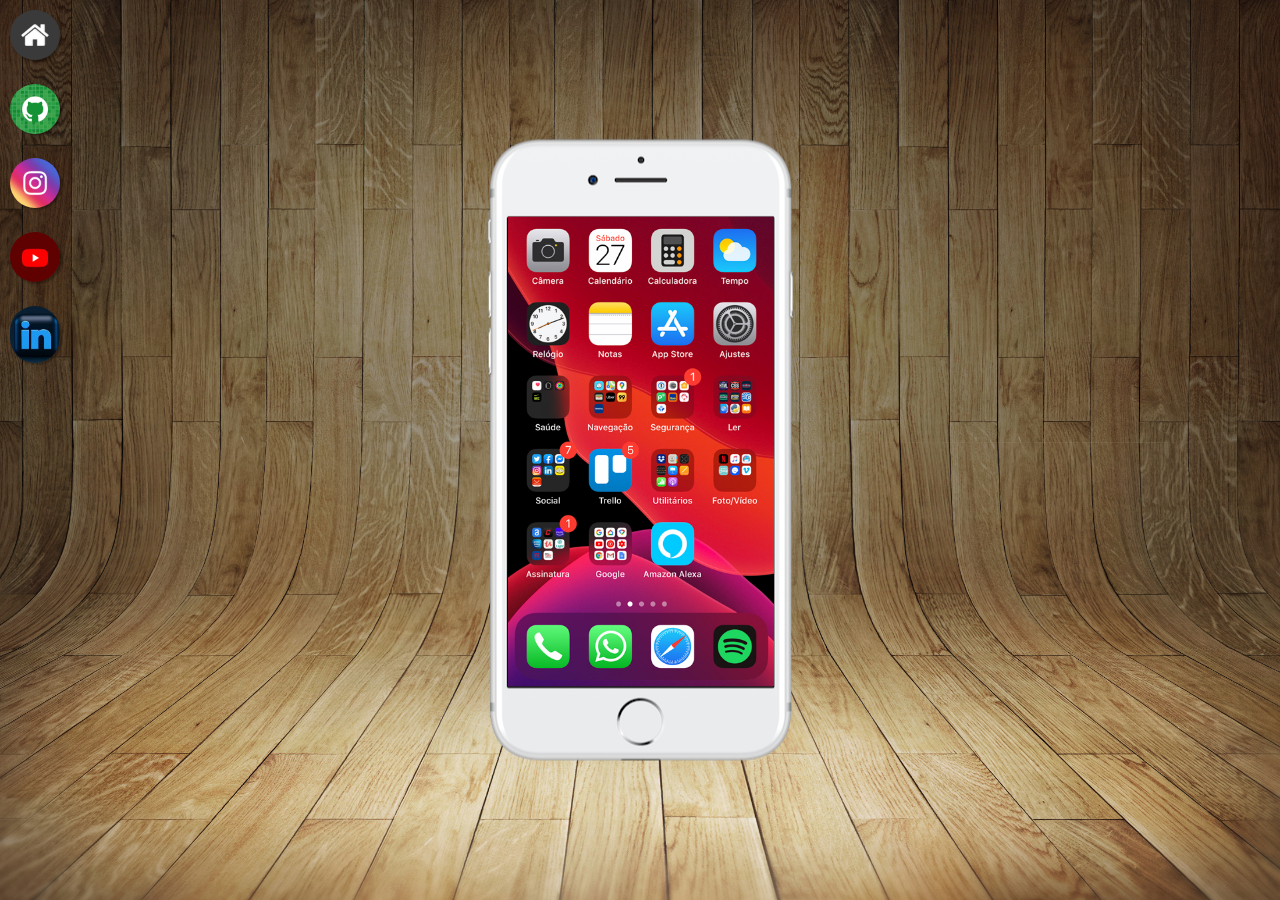
<file: index.html>
<!DOCTYPE html>
<html lang="en">
<head>
    <meta charset="UTF-8">
    <meta name="viewport" content="width=device-width, initial-scale=1.0">
    <title>Redes</title>
    <link rel="shortcut icon" href="favicon.ico" type="image/x-icon">
    <link rel="stylesheet" href="estilos/estilos.css">
</head>
<body>
    <main>
        <section id="telefone">
            <iframe src="home.html" name="tela" id="tela" frameborder="0"></iframe>
        </section>
        <section id="redes-sociais">
            <a href="home.html" target="tela"><img src="imagens/logo-home.jpg" alt="Home"></a> <br>
            <a href="tela-GitH.html" target="tela"><img src="imagens/logo-github.jpg" alt="Home"></a><br>
            <a href="tela-insta.html" target="tela"> <img src="imagens/logo-instagram.jpg" alt="Home"></a><br>
            <a href="tela-youtube.html" target="tela"> <img src="imagens/logo-youtube.jpg" alt="Home"></a><br>
            <a href="tela-linkedin.html" target="tela"> <img src="imagens/logo-linedin.jpg" alt="Home" ></a><br>
        </section>
    </main>
</body>
</html>
</file>
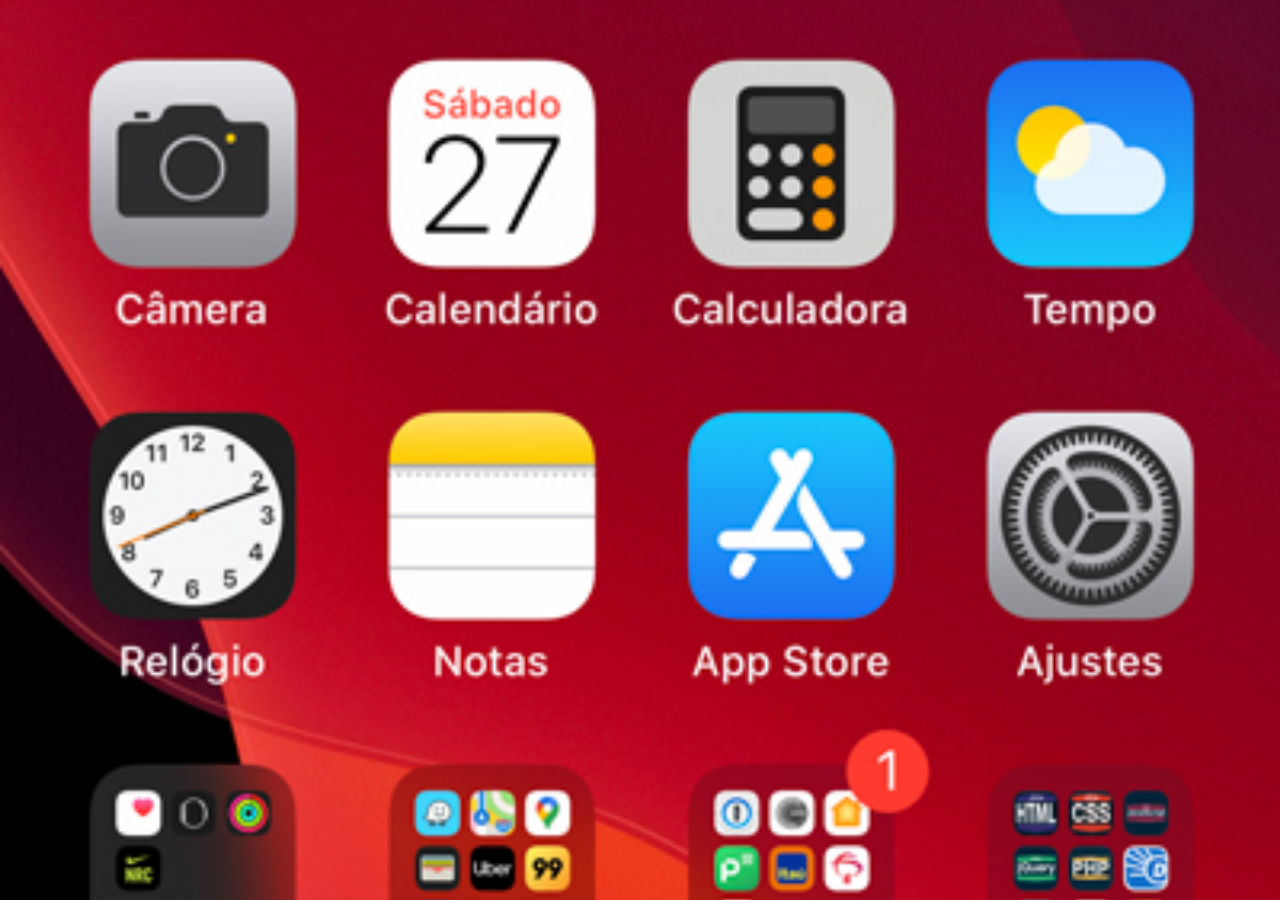
<file: home.html>
<!DOCTYPE html>
<html lang="PT-br">
<head>
    <meta charset="UTF-8">
    <meta name="viewport" content="width=device-width, initial-scale=1.0">
    <title>Home Center</title>
    <style>
        *{
            margin: 0px;
            padding: 0px;
        }
        body{
            width: 100vw;
            height: 100vh;
            background: url("imagens/tela-home.jpg");
            background-size:cover;
        }
    </style>
</head>
<body>
    
</body>
</html>
</file>
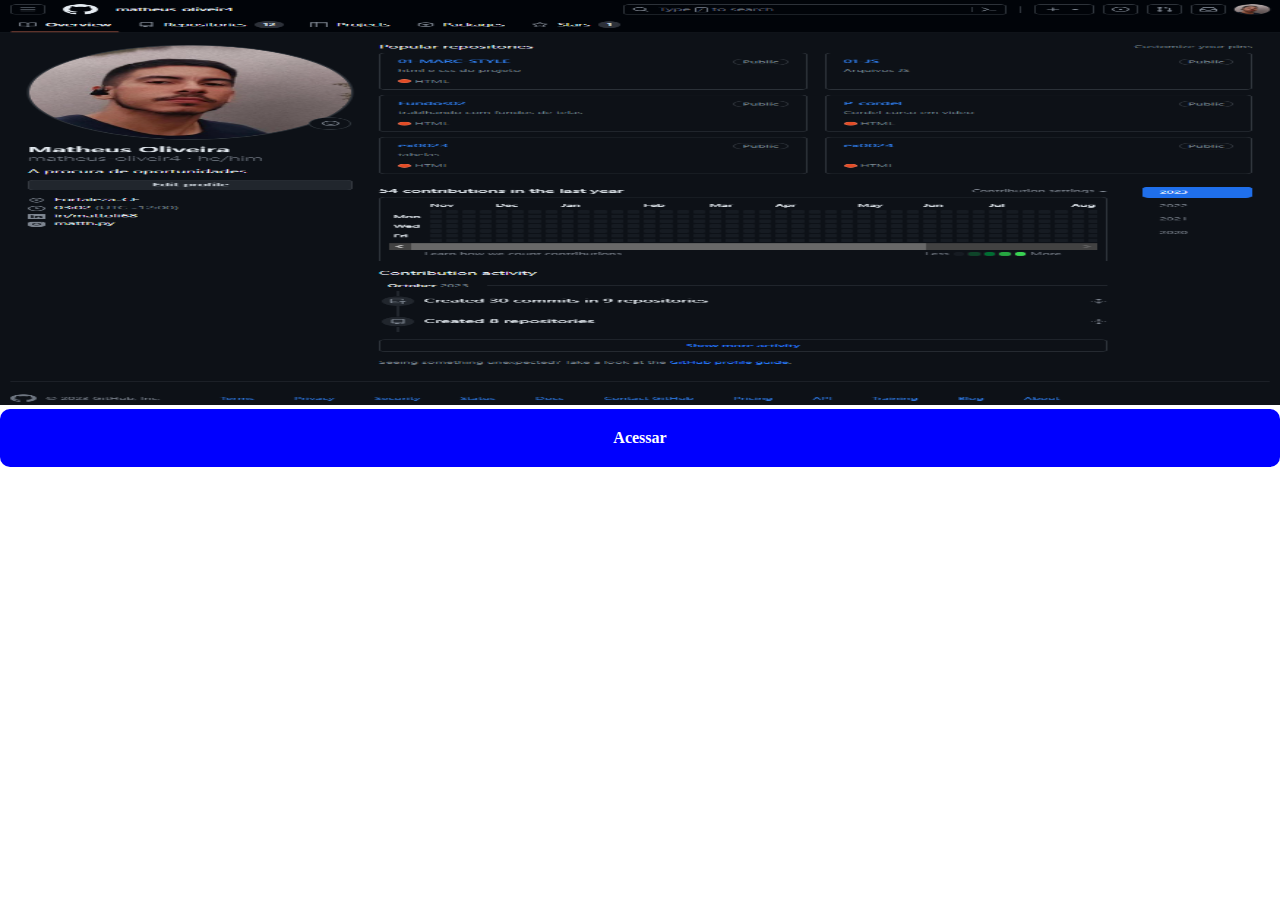
<file: tela-GitH.html>
<!DOCTYPE html>
<html lang="PT-br">
<head>
    <meta charset="UTF-8">
    <meta name="viewport" content="width=device-width, initial-scale=1.0">
    <title>Tela</title>
    <link rel="stylesheet" href="estilos/social.css">
<style>
</style>
</head>
<body>
    <img src="imagens/tela-git.PNG" alt="GitHub">
    <a href="https://github.com/matheus-oliveir4" target="_blank"> Acessar</a>
</body>
</html>
</file>
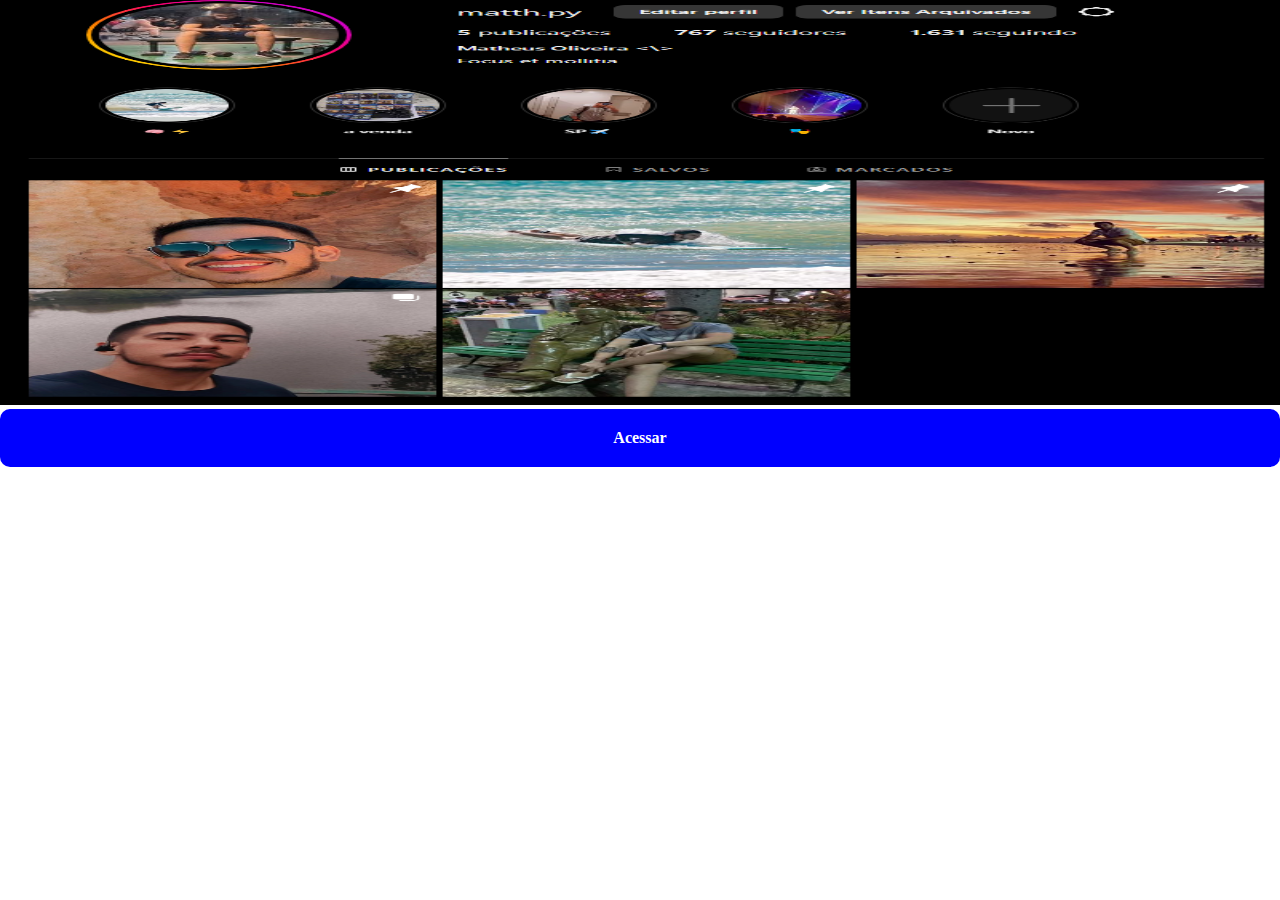
<file: tela-insta.html>
<!DOCTYPE html>
<html lang="PT-br">
<head>
    <meta charset="UTF-8">
    <meta name="viewport" content="width=device-width, initial-scale=1.0">
    <title>Tela</title>
    <link rel="stylesheet" href="estilos/social.css">
<style>
</style>
</head>
<body>
    <img src="imagens/tela-insta.png" alt="GitHub">
    <a href="https://www.instagram.com/matth.py/" target="_blank"> Acessar</a>
</body>
</html>
</file>
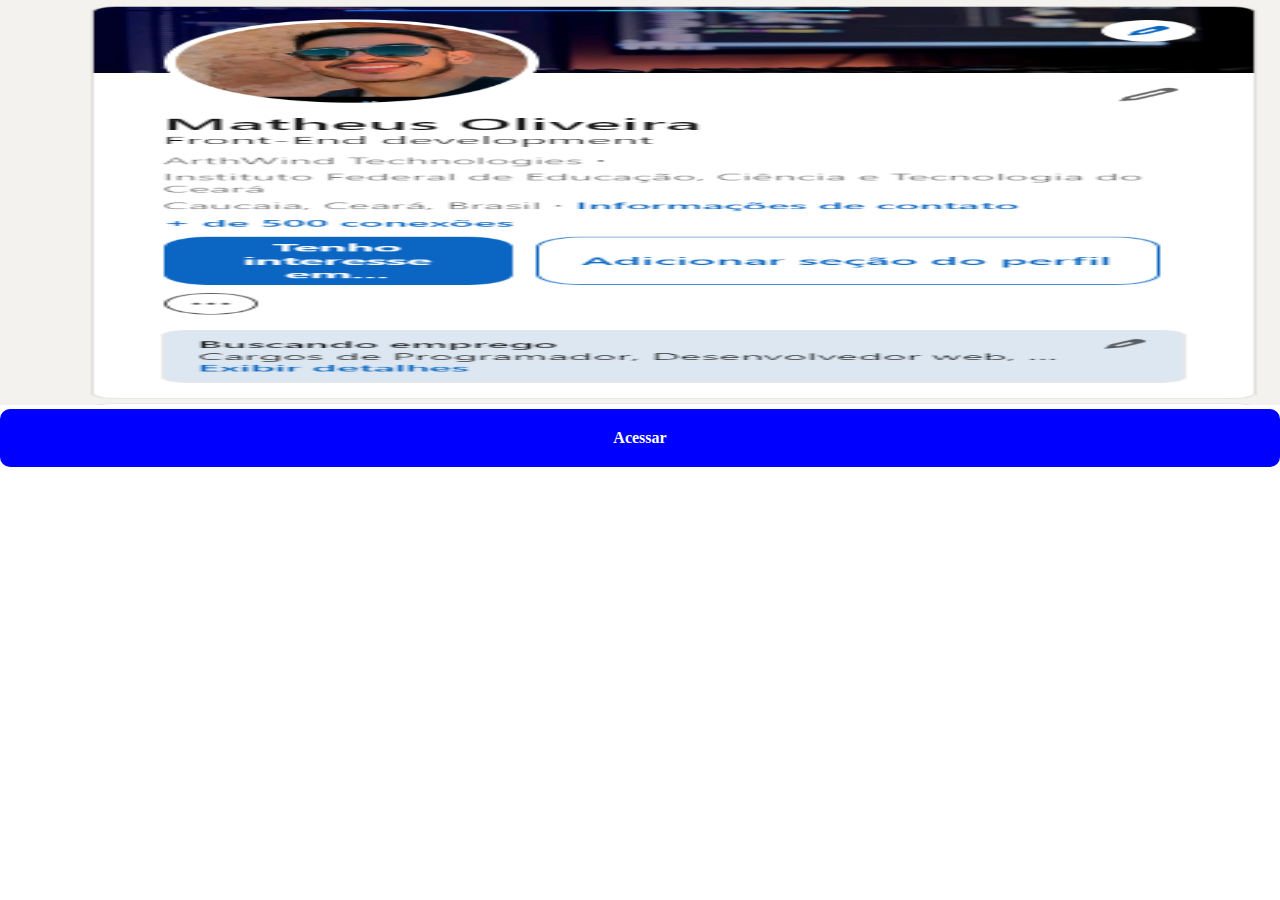
<file: tela-linkedin.html>
<!DOCTYPE html>
<html lang="PT-br">
<head>
    <meta charset="UTF-8">
    <meta name="viewport" content="width=device-width, initial-scale=1.0">
    <title>Tela</title>
    <link rel="stylesheet" href="estilos/social.css">
<style>
</style>
</head>
<body>
    <img src="imagens/tela-linkedin.png" alt="GitHub">
    <a href="https://www.linkedin.com/in/mattoli68/" target="_blank"> Acessar</a>
</body>
</html>
</file>
<file: estilos/estilos.css>
@charset "UTF-8";
*{
    margin: 0px;
    padding: 0px;
    font-family: Arial, Helvetica, sans-serif;
}
html, body{
 
    height: 100vh;
    width: 100vw;
    background-color: black;
}
body{
    background: url('../imagens/fundo-madeira.jpg') no-repeat;
    background-size: cover;
}
main{
    position: relative;
    height: 100vh;
    background-attachment: fixed;
}
section#telefone{
    position: absolute;
    top: 50%;
    left: 50%;
    transform: translate(-50%, -50%);
    height: 627px;
    width: 310px;
    background-color: blue;
    background: url('../imagens/frame-iphone.png') no-repeat;
}
iframe#tela{
    position: relative;
    top: 12.8%;
    left: 7.5%;
    height: 470px;
    width: 266px;
}
section#redes-sociais img{
    width: 50px;
    margin: 10px;
    border-radius: 60px;
    box-shadow: 2px 2px 2px rgba(0, 0, 0, 0.315);
    box-sizing: border-box;
    overflow: hidden;
}
section#redes-sociais img:hover{

    border: white solid;
    transition: 1s;
    transform: scale(1.3);
    box-shadow: 5px 5px 10px black;

}
</file>
<file: estilos/social.css>
@charset "UTF-8";
*{
    margin: 0px;
    padding:0px;

}
::-webkit-scrollbar{
    width: 0px;
    height: 0px;
}
img{
    width: 100vw;
    height: 405px;
}
a{
    display: block;
    text-align: center;
    background-color: blue;
    color: white;
    padding: 20px;
    font-weight: bolder;
    text-decoration: none;
    border-radius: 10px;

}
a:hover{
    background-color: rgb(33, 33, 189);
    
}
</file>
